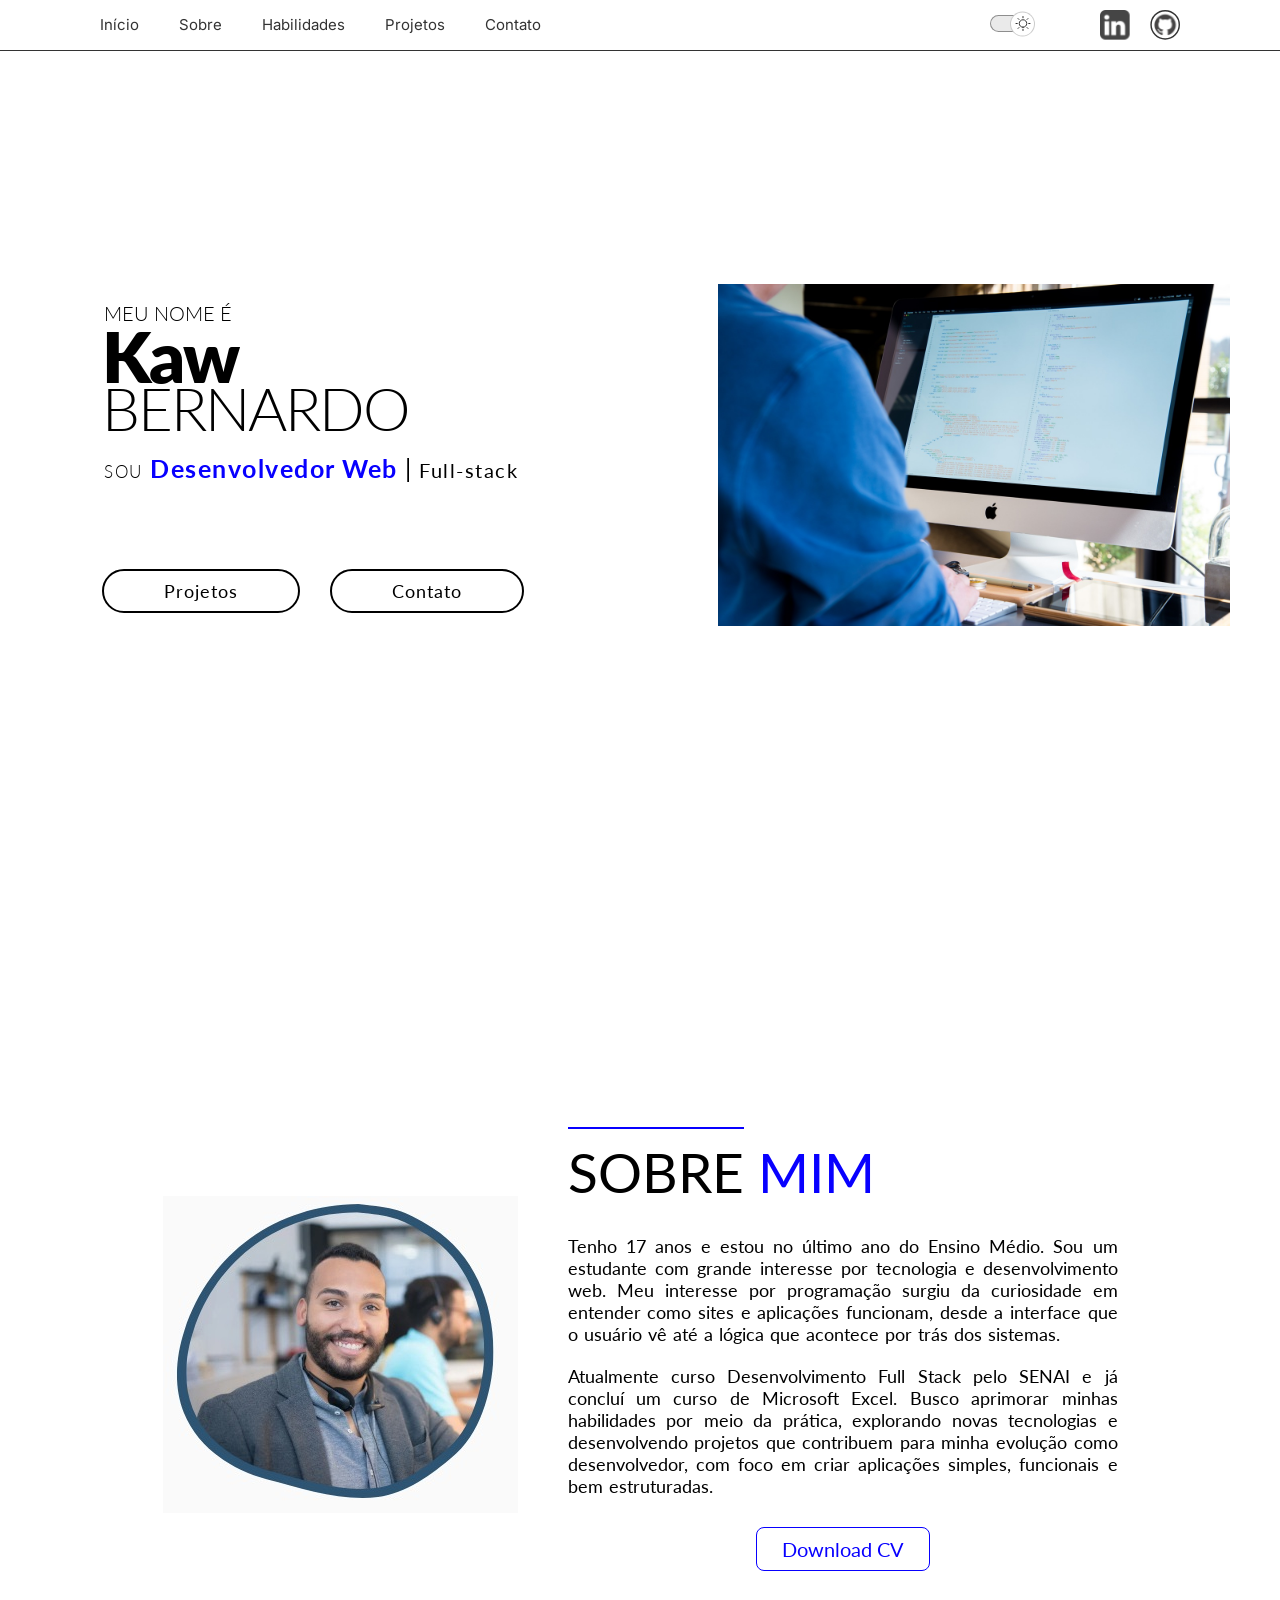
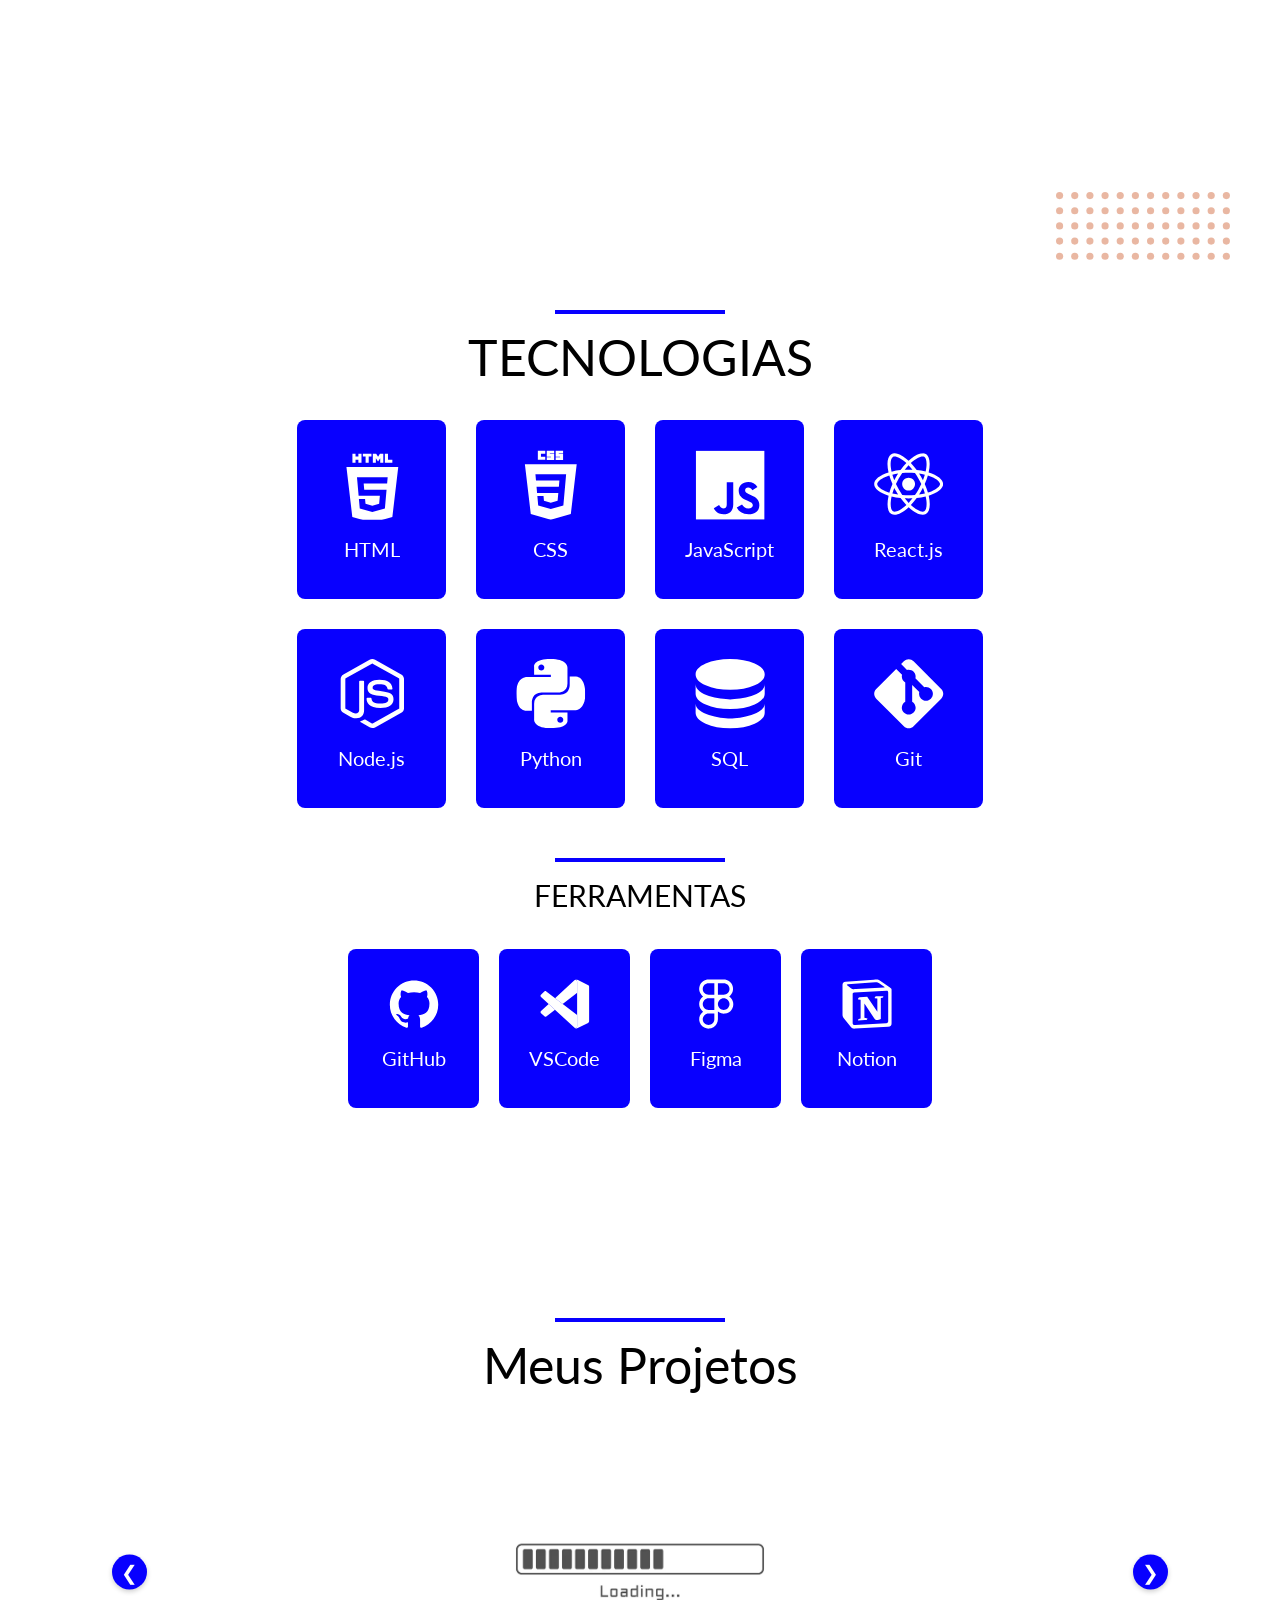
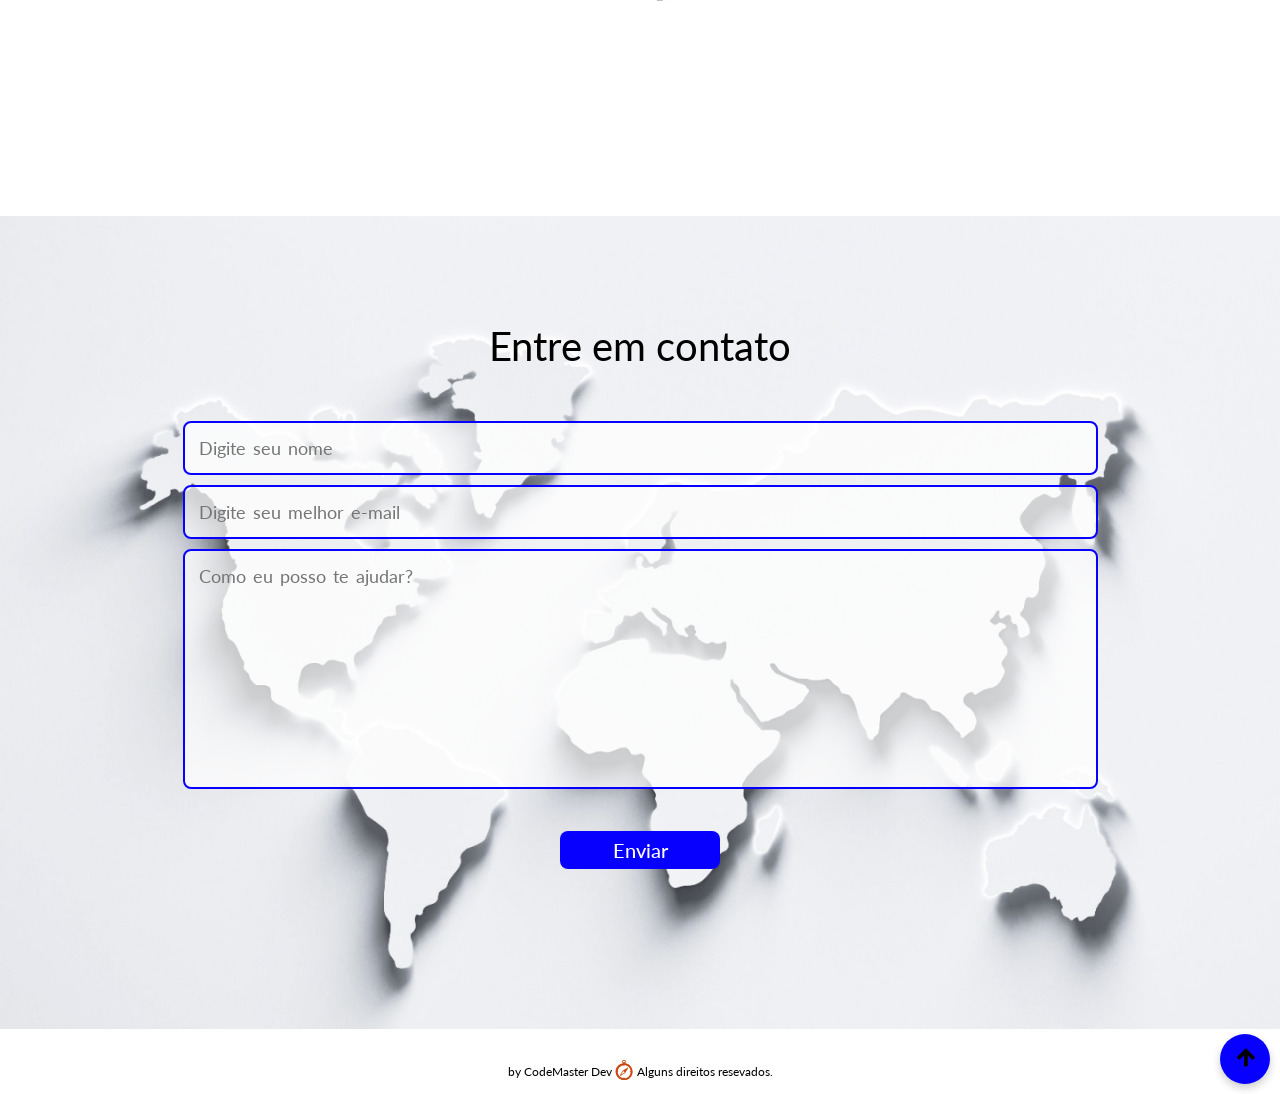
<file: PORTIFOLIO/teste1203/js-projeto-(alunos)/index.html>
<!DOCTYPE html>
<html lang="pt-br" class="light">
<head>
  <meta charset="UTF-8">
  <meta http-equiv="X-UA-Compatible" content="IE=edge">
  <meta name="viewport" content="width=device-width, initial-scale=1.0">
  <title>CodeMaster Dev</title>
  <!-- Favicon -->
  <link rel="icon" type="image/x-icon" href="./img/principal.jpg">
  <!-- Estilos -->
  <link rel="stylesheet" href="style.css">
    <!-- Estilos importados-->
  <link href='https://unpkg.com/boxicons@2.1.4/css/boxicons.min.css' rel='stylesheet'>
  <!-- Fontes personalizadas -->
  <link href="https://fonts.googleapis.com/css2?family=Inter:wght@100;300;400;700;900&family=Lato:wght@100;300;400;700;900&display=swap" rel="stylesheet">
  <!-- Meta tag para descrição do site -->
  <meta name="description" content="Meu Portfólio - CodeMaster Dev">
</head>
<body>
  <!-- Navegação -->
  <nav>
    <ul class="navlist">
      <li class="active"><a href="#home">Início</a></li>
      <li><a href="#about">Sobre</a></li>
      <li><a href="#skills">Habilidades</a></li>
      <li><a href="#projects">Projetos</a></li>
      <li><a href="#contact">Contato</a></li>
    </ul>
  
    <div>
      <ul class="social-network">
        <li>
          <div id="switch" onclick="toggleMode()">
            <button></button>
            <span></span>
          </div>
        </li>
        <li>
          <a href="https://www.linkedin.com" target="_blank">
            <figure id="fig1"></figure>
          </a>
        </li>
        <li>
          <a href="https://github.com/bernardokawe" target="_blank">
            <figure id="fig2"></figure>
          </a>
        </li>
      </ul>
    </div>
  
    <!-- Ícone do menu mobile -->
    <div class="bx bx-menu" id="menu-icon"></div>
  </nav>

  <!-- Conteúdo principal -->
  <main>
    <!-- Seção Home -->
    <section id="home" class="home">
      <div class="home-presentation">
        <p class="my-name">meu nome é</p>
        <h1 id="name">CODEMASTER</h1>
        <h1 id="last-name">BERNARDO</h1>
        <h3><p>sou</p> Desenvolvedor Web <span><strong>|</strong> Full-stack</span></h3>
        <div class="button">
          <a href="#projects" class="project-button">Projetos</a>
          <a href="#contact" class="contact-button">Contato</a>
        </div>
      </div>
      <img class="home-mac" src="./img/principal.jpg" alt="laptop">
    </section>

    <!-- Seção Sobre Mim -->
    <section class="about" id="about">
      <div class="about-img">
        <img src="./img/eu.jpg" alt="">
      </div>
      <div class="about-text">
        <h2><span>SOBRE</span> MIM</h2>
        <p>
         Tenho 17 anos e estou no último ano do Ensino Médio. Sou um estudante com grande interesse por tecnologia e desenvolvimento web. Meu interesse por programação surgiu da curiosidade em entender como sites e aplicações funcionam, desde a interface que o usuário vê até a lógica que acontece por trás dos sistemas.
        <p>
          Atualmente curso Desenvolvimento Full Stack pelo SENAI e já concluí um curso de Microsoft Excel. Busco aprimorar minhas habilidades por meio da prática, explorando novas tecnologias e desenvolvendo projetos que contribuem para minha evolução como desenvolvedor, com foco em criar aplicações simples, funcionais e bem estruturadas.
        </p>
        <button class="button-cv">
          <a href="./assets/Curriculo-kawe.pdf" download="CV - CodeMaster Dev" class="btn-cv"> Download CV</a>
        </button>
      </div>
      <img src="./img/balls.svg" alt="balls" class="balls">
    </section>

    <!-- Seção Habilidades -->
    <section class="skills" id="skills">
      <div class="line"></div>
      <div class="tech">
        <h2>TECNOLOGIAS</h2>
        <div class="techs">
          <div class="card">
            <img src="./img/html-icon.svg" alt="icone html">
            <p>HTML</p>
          </div>
          <div class="card">
            <img src="./img/css-icon.svg" alt="icone css">
            <p>CSS</p>
          </div>
          <div class="card">
            <img src="./img/js-icon.svg" alt="icone javascript">
            <p>JavaScript</p>
          </div>
          <div class="card">
            <img src="./img/react-js-icon.svg" alt="icone react.js">
            <p>React.js</p>
          </div>
          <div class="card">
            <img src="./img/node-js-icon.svg" alt="icone node.js">
            <p>Node.js</p>
          </div>
          <div class="card">
            <img src="./img/python-icon.svg" alt="icone python">
            <p>Python</p>
          </div>
          <div class="card">
            <img src="./img/sql-icon.svg" alt="icone sql">
            <p>SQL</p>
          </div>
          <div class="card">
            <img src="./img/git-icon.svg" alt="icone git">
            <p>Git</p>
          </div>
        </div>
      </div>
      <div class="line"></div>
      <div class="tool">
        <h2>FERRAMENTAS</h2>
        <div class="tools">
          <div class="card">
            <img src="./img/github-icon.svg" alt="icone github">
            <p>GitHub</p>
          </div>
          <div class="card">
            <img src="./img/vs-code-icon.svg" alt="icone vscode">
            <p>VSCode</p>
          </div>
          <div class="card">
            <img src="./img/figma-icon.svg" alt="icone figma">
            <p>Figma</p>
          </div>
          <div class="card">
            <img src="./img/notion-icon.svg" alt="icone notion">
            <p>Notion</p>
          </div>
        </div>
      </div>
    </section>

    <!-- Seção de Projetos -->
    <section id="projects" class="projects">
      <div class="line"></div>
      <div class="main-text">
        <h2>Meus <span>Projetos</span></h2>
      </div>
      
      <!-- Container do carrossel -->
      <div class="carousel-container">
        
        <!-- Botões de navegação -->
        <button class="carousel-button prev" aria-label="Projeto anterior">&#10094;</button>
        <button class="carousel-button next" aria-label="Próximo projeto">&#10095;</button>
       
        <!-- Slides do carrossel -->
        <div class="carousel-slides">
         
          <!-- Slide 1 - Login -->
          <div class="carousel-slide active">
            <div class="row">
              <img src="./img/image.png" alt="print pagina de login">
              <div class="layer">
                <h5>Protótipo</h5>
                <p>Em desenvolvimento</p>
              </div>
            </div>
          </div>
          
          <!-- Slide 2 - Cronômetro -->
          <div class="carousel-slide">
            <div class="row">
              <img src="./img/moto.png" alt="print cronometro">
              <div class="layer">
                <h5>Landing page do senai</h5>
                <p>
                  Desenvolvido uma landing page utilizado HTML e CSS.
                </p>
              </div>
            </div>
          </div>
          
          
          <!-- Slide 3 - Formulário -->
          <div class="carousel-slide">
            <div class="row">
              <img src="./img/senai.png" alt="pagina de form">
              <div class="layer">
                <h5>Loja de motos Expomotos</h5>
                <p>Desenvolvido uma pagina web de uma loja de motos utilizado HTML e CSS.</p>
              </div>
            </div>
          </div>
        </div>
      </div>
    </section>

    
    
    <!-- Seção de Contato -->
    <section class="contact" id="contact">
      <div class="contact-text">
        <div class="main-text">
          <h2>Entre em <span>contato</span></h2>
        </div>
      </div>
      <div class="contact-form">
       
       
        <!-- Serviço gratuito (formsubmit) que envia os dados para o e-mail descrito abaixo -->
        <form id="contactForm" action="https://formsubmit.co/prof.ignacio.neto@gmail.com" method="POST">
          <input type="text" name="name" placeholder="Digite seu nome" required>
          <input type="email" name="email" placeholder="Digite seu melhor e-mail" required>
          <input type="hidden" name="_captcha" value="false">
          <textarea type="text" name="text" cols="35" rows="10" placeholder="Como eu posso te ajudar?" required></textarea>
          <br>
          <input type="submit" value="Enviar" class="submit" required>
        </form>
        
        
        <!-- Mensagem de agradecimento (Após enviar formulário)-->
        <div id="thankYouMessage" class="thank-you-message">
          Obrigado! Aguarde nosso retorno!
        </div>
      </div>
    </section>
  </main>

  <!-- Rodapé -->
  <section class="end">
    <div class="last-text">
      <p>by CodeMaster Dev <img src="./img/bussola.svg" alt=""> Alguns direitos resevados.</p>
    </div>

    <div class="top">
      <!-- Seta adicionada do serviço: boxicons -->
      <a href="#home"><i class='bx bx-up-arrow-alt'></i></a>
    </div>

  </section>

  <!-- Scripts -->
  <script src="script.js"></script>
</body>
</html>
</file>
<file: PORTIFOLIO/teste1203/js-projeto-(alunos)/style.css>
/* Estilos globais */
* {
  padding: 0;
  margin: 0;
  box-sizing: border-box;
  font-family: 'Lato', sans-serif;
  list-style: none;
  text-decoration: none;
  scroll-behavior: smooth;
}

:root {
  font-size: 62.5%;

  --bg-color: #000000;
  --second-bg-color: #ffffff;
  --text-color: #ffffff;
  --second-text-color: #0800ff;;
  --card-bg-color: #0800ff;

  --first-font: 'Lato', sans-serif;
  --second-font: 'Inter', sans-serif;

  --highlight-color: rgba(255, 255, 255, 0.2);
  --switch-bg-url: url("./img/moon-star.svg");
  
  --stroke-color: rgba(255, 255, 255, 0.5);
  --surface-color: rgba(255, 255, 255, 0.1);
  --surface-color-hover: rgba(3, 0, 0, 0.308);
  
  --bg-image-home: url("./img/bg-home-dark-3.jpg");
  --position-bg-home: 15rem -7rem;
  --logo-github: url("./img/logo-github-white.svg");
  --logo-github-hover: url("./img/logo-github-orange.svg");
  --logo-linkedin: url("./img/logo-linkedin-white.svg");
  --logo-linkedin-hover: url("./img/logo-linkedin-orange.svg");
  
  --button-text-color-hover: #FFFFFF;

  --bg-contact: url("./img/bg-contact-dark.png");
  --border-form: none;
  --bg-form: rgba(24, 24, 24, 0.726);

  --color-social-media: #FFFFFF;
}

.light {
  --bg-color: #ffffff;
  --second-bg-color: #0800ff;
  
  --text-color: #000000;
  --second-text-color: #0800ff;
  --card-bg-color: #0800ff;

  --highlight-color: rgba(0, 0, 0, 0.25);
  --switch-bg-url: url("./img/sun.svg");
  
  --stroke-color: rgba(0, 0, 0, 0.5);
  --surface-color: rgba(0, 0, 0, 0.1);
  --surface-color-hover: rgba(3, 0, 0, 0.308);

  --bg-image-home: url("./img/bg-home-light-3.avif");
  --position-bg-home: -70rem 0;
  --logo-github: url("./img/logo-github-black.svg");
  --logo-github-hover: url("./img/logo-github-orange.svg");
  --logo-linkedin: url("./img/logo-linkedin-black.svg");
  --logo-linkedin-hover: url("./img/logo-linkedin-orange.svg");

  --button-text-color-hover: #000000;

  --bg-contact: url("./img/bg-contact-white.png");
  --border-form: 2px solid #0800ff;
  --bg-form: rgba(255, 255, 255, 0.726);

  --color-social-media: #0800ff;
}

body {
  background: var(--bg-color);
  color: var(--text-color);
  font-family: var(--first-font);
}

/* ------------------- nav ------------------- */
nav {
  position: fixed;
  width: 100%;
  top: 0;
  left: 0;
  z-index: 10;

  display: flex;
  align-items: center;
  justify-content: space-between;

  background: var(--bg-color);
  border-bottom: 1px solid black;
  padding: 1rem 10rem;
  opacity: 0.8;
  transition: all .45s ease;
}

.navlist {
  display: flex;
  gap: 4rem;
}

.navlist a {
  font-family: var(--second-font);
  font-weight: 400;
  font-size: 1.5rem;
  line-height: 2rem;
  color: var(--text-color);
  transition: all .45s ease;
}

.navlist a:hover {
  color: var(--second-text-color);
}

.navlist a.active {
  color: var(--second-text-color);
  font-weight: bolder;
}

/* switch */
#switch {
  position: relative;
  width: 4rem;
  margin: 0.5rem 5rem;
}

#switch button {
  position: absolute;
  z-index: 1;
  transform: translateY(-50%);
  top: 50%;
  left: 0;
  cursor: pointer;
  
  width: 2.5rem;
  height: 2.5rem;
  background: white;
  border: 0;
  border-radius: 50%;
  background-image: var(--switch-bg-url);
  background-repeat: no-repeat;
  background-position: center;
  transition: all 0.3s;
  
  animation: slide-back 0.4s;
  border: 1px var(--highlight-color) solid;
}

#switch button:hover {
  outline: 0.5rem solid var(--highlight-color);
}

.light #switch button {
  animation: slide-in 0.4s forwards;
}

#switch span {
  display: block;
  width: 4rem;
  height: 1.7rem;
  background: var(--surface-color);
  border: 1px solid var(--stroke-color);
  backdrop-filter: blur(4px);
  -webkit-backdrop-filter: blur(4px);
  border-radius: 624.94rem;
}

/* Ícones de redes sociais */
.social-network {
  display: flex;
  gap: 2rem;
}

figure {
  height: 3rem;
  width: 3rem;
}

#fig1 {
  background-image: var(--logo-linkedin);
  background-size: 3rem;
  transition: all .45s ease;
}

#fig1:hover {
  background-image: var(--logo-linkedin-hover);
  background-size: 3rem;
  transform: scale(0.9);
}

#fig2 {
  background-image: var(--logo-github);
  background-size: 3rem;
  transition: all .45s ease;
}

#fig2:hover {
  background-image: var(--logo-github-hover);
  background-size: 3rem;
  transform: scale(0.9);
}

/* ==================== MENU HAMBURGUER ==================== */
#menu-icon {
  display: none; /* Esconder em telas grandes */
  font-size: 3.5rem;
  color: var(--text-color);
  cursor: pointer;
  z-index: 1001;
  transition: color 0.3s ease;
}

#menu-icon:hover {
  color: var(--second-text-color);
}

/* Estilos das seções */
section {
  padding: 5rem 10rem 5rem;
}

.home {
  width: 100%;
  height: 100vh;
  display: flex;
  align-items: center;
  justify-content: flex-start;
}

.home .home-mac {
  width: 40%;
  position: absolute;
  z-index: -2;
  right: 5rem;
}

.home-presentation {
  min-width: 45rem;
}

.home-presentation p {
  text-transform: uppercase;
  font-weight: 300;
  font-size: 2rem;
  line-height: 3rem;
  padding-left: 2px;
}

.home-presentation #name {
  font-weight: 800;
  font-size: 7rem;
  line-height: 10rem;
  color: var(--text-color);
  letter-spacing: -2px;
  line-height: 0.8;
}

.home-presentation #last-name {
  font-weight: 300;
  font-size: 6rem;
  line-height: 0.8;
  color: var(--text-color);
  letter-spacing: -2px;
  padding-bottom: 1.5rem;
}

.home-presentation h3 p {
  color: var(--text-color);
  text-transform: uppercase;
  font-weight: 300;
  font-size: 1.7rem;
  line-height: 3rem;
  display: inline;
}

.home-presentation h3 {
  font-weight: 700;
  font-size: 2.5rem;
  line-height: 4.2rem;
  color: var(--second-text-color);
  letter-spacing: 1.5px;
  padding-bottom: 8rem;
}

.home-presentation h3 span strong {
  color: var(--text-color);
  font-size: 2.5rem;
  font-weight: 400;
  line-height: 4.2rem;
}

.home-presentation h3 span {
  letter-spacing: 1.5px;
  color: var(--text-color);
  font-weight: 400;
  font-size: 2rem;
  line-height: 32px;
}

.button {
  max-width: 44rem;
  display: flex;
  align-items: center;
  gap: 3rem;
}

.project-button, .contact-button {
  font-weight: 400;
  font-size: 1.8rem;
  line-height: 3rem;
  padding: 0.5rem 6rem;
  border: 2px solid var(--text-color);
  border-radius: 3rem;
  color: var(--text-color);
  letter-spacing: 1px;
  transition: all .45s ease;
}

.project-button:hover, .contact-button:hover {
  transform: scale(0.9);
  color: var(--second-text-color);
  border: 2px solid var(--second-text-color);
}

/* ---------------- About ----------------------- */
.about {
  position: relative;
  display: flex;
  gap: 5rem;
  align-items: center;
  justify-content: center;
  width: 100%;
  height: 100vh;
  margin: 0;

  /* Novas propriedades para a animação */
  opacity: 0; /* Inicialmente invisível */
  transform: translateX(100%); /* Começa fora da tela, à direita */
  transition: opacity 1s ease, transform 1s ease; /* Transição suave */
}

.about.visible {
  opacity: 1; /* Torna visível */
  transform: translateX(0); /* Move para a posição original */
}

.about-img {
  transition: all .45s ease;
}

.about-img img {
  max-width: 45rem;
}

.about-img:hover {
  transform: translateY(-8px);
  cursor: pointer;
}

.about-text {
  max-width: 55rem;
  transition: all .45s ease;
}

.about-text h2 {
  font-size: var(--h2-font);
  line-height: 1;
  font-weight: normal;
  padding-bottom: 3rem;
  color: var(--second-text-color);
  font-weight: 400;
  font-size: 5.5rem;
  line-height: 6.6rem;
}

.about-text h2 span {
  padding-top: 10px;
  color: var(--text-color);
  border-top: 2px solid var(--second-text-color);
}

.about-text p {
  color: var(--text-color);
  font-size: var(--p-font);
  margin-bottom: 2rem;
  word-spacing: 1px;
  text-align: justify;
  font-weight: 400;
  font-size: 1.8rem;
  line-height: 2.2rem;
}

.button-cv {
  margin: 3rem auto 0;
  background: var(--bg-color);
  transition: all .45s ease;
  display: flex;
  border: 0;
}

.btn-cv {
  font-weight: 400;
  font-size: 2rem;
  line-height: 2.2rem;
  background: transparent;
  border: 1px solid var(--second-bg-color);
  color: var(--second-text-color);
  padding: 1rem 2.5rem;
  border-radius: 0.8rem;
  transition: all .45s ease;
}

.button-cv:hover {
  transform: scale(0.9);
}

.btn-cv:hover {
  background: var(--second-bg-color);
  border: 1px solid var(--text-color);
  color: var(--button-text-color-hover);
}

img.balls {
  position: absolute;
  bottom: -6rem;
  right: 5rem;
}

/* ------------ skills ------------------ */
.skills {
  display: flex;
  align-items: center;
  justify-content: center;
  flex-direction: column;
  text-align: center;
}

.line {
  border: 2px #0800ff solid;
  width: 17rem;
  margin-bottom: 1rem;
}

.tech h2 {
  margin-bottom: 3rem;
  font-weight: 400;
  font-size: 5rem;
  line-height: 6.6rem;
}

.techs {
  display: grid;
  grid-template-rows: repeat(2, 1fr);
  grid-template-columns: repeat(4, 1fr);
  gap: 3rem;
  max-width: 80rem;
  margin-bottom: 5rem;
}

.tool h2 {
  font-weight: 400;
  font-size: 3rem;
  line-height: 4.7rem;
  margin-bottom: 3rem;
}

.tools {
  max-width: 65rem;
  display: grid;
  grid-template-columns: repeat(4, 1fr);
  gap: 2rem;
}

.card {
  padding: 3rem;
  background: var(--card-bg-color);
  display: flex;
  flex-direction: column;
  align-items: center;
  justify-content: center;
  gap: 1rem;
  border-radius: 8px;
  transition: all 0.4s ease;
  color: white;
}

.card p {
  font-weight: 400;
  font-size: 2rem;
  line-height: 3.9rem;
}

.card:hover {
  cursor: pointer;
  background-color: #3b35ff;;
  transform: translateY(-10px);
}

.card img {
  width: 7rem;
  height: 7rem;
}

.tools .card img {
  height: 5rem;
  width: 5rem;
}

/* ------------ CARROSSEL ------------------ */
.projects {
  background-position: center;
  background-color: var(--bg-color);
  background-size: cover;
  display: flex;
  flex-direction: column;
  align-items: center;
  justify-content: center;
  text-align: center;
}

.main-text h2 {
  margin-bottom: 3rem;
  font-weight: 400;
  font-size: 5rem;
  line-height: 6.6rem;
}

.carousel-container {
  position: relative;
  max-width: 1200px;
  margin: 0 auto;
  overflow: hidden;
  padding: 0 2rem;
  width: 100%;
}

.carousel-slides {
  display: flex;
  transition: transform 0.5s ease-in-out;
  width: 100%;
}

.carousel-slide {
  min-width: 100%;
  display: flex;
  justify-content: center;
  align-items: center;
  padding: 20px 0;
}

.carousel-slide:not(.active) {
  display: none;
}

.carousel-slide.active {
  display: flex;
}

.row {
  width: 30%;
  margin: 0 auto;
  transition: all 0.3s ease;
  position: relative;
  overflow: hidden;
  border-radius: 8px;
}

.row img {
  width: 100%;
  border-radius: 8px;
  display: block;
  transition: transform 0.5s;
}

.layer {
  width: 100%;
  height: 0;
  background: linear-gradient(rgba(0,0,0,0.1), var(--second-bg-color));
  position: absolute;
  border-radius: 8px;
  left: 0;
  bottom: 0;
  overflow: hidden;
  display: flex;
  flex-direction: column;
  align-items: center;
  justify-content: center;
  text-align: center;
  padding: 0 40px;
  transition: height 0.5s;
}

.layer h5 {
  font-size: 2rem;
  font-weight: 600;
  margin-bottom: 15px;
  color: white;
}

.layer p {
  color: white;
  font-size: 1.4rem;
  line-height: 1.5;
}

.row:hover img {
  transform: scale(1.1);
  filter: brightness(20%);
  transition: all .45s ease;
}

.row:hover .layer {
  width: auto;
  height: 100%;
}

/* Botões do carrossel */
.carousel-button {
  position: absolute;
  top: 50%;
  transform: translateY(-50%);
  background: var(--card-bg-color);
  border: none;
  color: white;
  font-size: 2rem;
  padding: 0.8rem;
  cursor: pointer;
  border-radius: 50%;
  z-index: 10;
  transition: all 0.3s ease;
  width: 35px;
  height: 35px;
  display: flex;
  align-items: center;
  justify-content: center;
  box-shadow: 0 2px 5px rgba(0,0,0,0.2);
}

.carousel-button:hover {
  background: var(--second-bg-color);
  transform: translateY(-50%) scale(1.1);
}

.carousel-button.prev {
  left: 1rem;
}

.carousel-button.next {
  right: 1rem;
}

/* --------------- contact ----------------------- */
.contact {
  background-image: var(--bg-contact);
  background-position: center;
  background-size: cover;
  display: flex;
  justify-content: center;
  flex-direction: column;
  text-align: center;
  align-items: center;
  gap: 2.5rem;
}

.contact-text h2 {
  font-size: var(--h2-font);
  line-height: 1;
  text-align: initial;
  font-size: 40px;
}

.contact-form form {
  position: relative;
}

.contact-form form input,
form textarea {
  word-spacing: 2px;
  width: 100%;
  padding: 14px;
  background: var(--bg-form);
  color: var(--text-color);
  border: var(--border-form);
  outline: none;
  font-size: 18px;
  border-radius: 8px;
  margin-bottom: 10px;
}

.contact-form textarea {
  resize: none;
  height: 240px;
  margin-bottom: 4rem;
}

.contact-form .submit {
  display: inline-block;
  background: var(--second-bg-color);
  color: white;
  width: 160px;
  font-weight: 500;
  font-size: 2rem;
  line-height: 1rem;
  margin-bottom: 6rem;
  border: none;
  transition: all .45s ease;
}

.contact-form .submit:hover {
  background: var(--text-color);
  color: var(--second-text-color);
  cursor: pointer;
}

/* Estilos da seção "End" */
.end {
  position: relative;
  padding: 10px 3%;
  display: flex;
  flex-wrap: wrap;
  align-items: center;
  justify-content: center;
  gap: 2rem;
  background: var(--bg-form);
  margin-top: 2rem;
}

.last-text p {
  display: flex;
  text-align: initial;
  justify-content: center;
  align-items: center;
  font-size: 12px;
  color: var(--text-color);
}

.last-text img {
  width: 25px;
  text-align: center;
}

/* ==================== BOTÃO DE VOLTAR AO TOPO ==================== */
.top {
  position: fixed;
  bottom: 1rem;
  right: 1rem;
  z-index: 1000;
}

.top a {
  display: flex;
  align-items: center;
  justify-content: center;
  width: 5rem; /* Tamanho do botão */
  height: 5rem; /* Tamanho do botão */
  background-color: var(--second-bg-color); /* Cor de fundo */
  border-radius: 50%; /* Formato circular */
  box-shadow: 0 4px 8px rgba(0, 0, 0, 0.2); /* Sombra para destaque */
  transition: all 0.3s ease;
}

.top a:hover {
  background-color: var(--second-text-color); /* Cor de fundo ao passar o mouse */
  transform: scale(1.1); /* Efeito de zoom ao passar o mouse */
}

.top i {
  font-size: 3rem; /* Tamanho do ícone */
  color: var(--text-color); /* Cor do ícone */
  font-weight: bold; /* Deixa o ícone mais espesso */
}

/* Mensagem de agradecimento */
.thank-you-message {
  display: none;
  font-size: 3rem;
  color: green;
  text-align: center;
  margin-top: 2rem;
  font-weight: bold;
  animation: fadeIn 0.5s ease-in-out;
}

/* Animações */
@keyframes fadeIn {
  from { opacity: 0; }
  to { opacity: 1; }
}

@keyframes slide-in {
  from { left: 0; }
  to { left: 50%; }
}

@keyframes slide-back {
  from { left: 50%; }
  to { left: 0; }
}

/* Media Queries */
@media screen and (max-width: 1480px) {
  header {
    padding: 0px 3%;
    transition: .1s;
  }
  header.sticky {
    padding: 0px 3%;
    transition: .1s;
  }
  section {
    padding: 110px 8% 100px;
  }
  .end {
    padding: 10px 3%;
  }
  .home-text #nome, .home-text #sobre-nome {
    font-size: 60px;
  }
}

@media screen and (max-width: 1180px) {
  .home {
    flex-direction: column;
  }
  .home .home-mac {
    width: 100%;
    position: static;
    z-index: 1;
    right: 5rem;
  }

  .home-mac {
    width: 50% !important;
    height: auto;
    padding-top: 50px;
  }
  .about-img img {
    display: none !important;
  }
  .carousel-container {
    padding: 0 1rem;
  }
}

@media (max-width: 920px) {
  .button {
    max-width: 44rem;
    display: flex;
    align-items: center;
    justify-content: space-around;
    gap: 3rem;
    margin: 0 auto;
  }
  .button .project-button,
  .button .contact-button {
    margin: 0;
    padding-inline: 7rem;
  }
  .about {
    display: flex;
    flex-direction: column;
  }
  .about-img {
    text-align: center;
    order: 2;
  }
  .about-img img {
    width: 100%;
    height: auto;
    max-width: 80%;
  }
  img.balls {
    display: none !important;
  }
  .contact {
    grid-template-columns: 1fr;
  }
  .services-content {
    display: grid;
    grid-template-columns: repeat(1, minmax(200px, auto));
    padding: 10px;
  }
  .about-img {
    padding-left: 0;
  }
  .premios img {
    width: 95%;
  }
  .home-text {
    width: 70%;
  }
  .layer, .layer h5, .layer p {
    width: 84%;
  }
  .layer p {
    line-height: 0.9;
  }
  .button a {
    font-size: 15px;
    padding: 10px 10px;
    margin: auto;
  }
  .button {
    padding-bottom: 50px;
  }
  .home-text #nome, .home-text #sobre-nome {
    font-size: 40px;
  }
  .home-text h3 {
    font-size: 30px;
  }
  .box h2 {
    font-size: 20px;
  }
  header {
    width: auto;
    align-items: initial;
    left: 0;
  }

}

@media screen and (max-width: 840px) {
  #menu-icon {
    display: block; /* Mostrar apenas em telas menores */
  }
  #switch {
    margin: 0.5rem 1rem;
  }
  nav {
    padding: 1rem 2rem !important;
  }
  .navlist {
    position: fixed;
    top: -100%; /* Esconder o menu */
    left: 0;
    width: 100%;
    height: 100vh;
    background: var(--bg-color);
    flex-direction: column;
    justify-content: center;
    align-items: center;
    padding-top: 8rem;
    transition: top 0.5s ease;
    z-index: 1000;
  }
  .navlist a {
    font-size: 2.5rem;
    padding: 1.5rem;
    display: block;
    text-align: center;
  }

  .social-network {
    margin-left: 0;
    justify-content: center;
    margin-top: 2rem;
  }
  .navlist a:hover {
    color: var(--main-color);
  }
  .navlist.open {
    top: 0; /* Mostrar o menu */
  }
}

@media screen and (max-width: 768px) {
  .techs {
    display: grid;
    grid-template-rows: repeat(3, 1fr);
    grid-template-columns: repeat(3, 1fr);
  }
  .home-mac {
    width: 70% !important;
  }
  .tools {
    max-width: 65rem;
    display: grid;
    grid-template-rows: repeat(2, 1fr);
    grid-template-columns: repeat(2, 1fr);
  }
  .carousel-button {
    width: 30px;
    height: 30px;
    font-size: 1.6rem;
  }
  .carousel-button.prev {
    left: 0.5rem;
  }
  .carousel-button.next {
    right: 0.5rem;
  }
  .row {
    width: 60%;
  }
}

@media screen and (max-width: 612px) {
  .home {
    width: 100%;
    height: 100vh;
    display: flex;
    align-items: center;
    justify-content: flex-start;
  }
  .home-presentation {
    min-width: 30rem;
  }
  .home-presentation p {
    font-size: 1.3rem;
  }
  .home-presentation #name {
    font-size: 5rem;
    margin-bottom: 0.3rem;
  }
  .home-presentation #last-name {
    font-size: 4rem;
  }
  .home-presentation h3 p {
    font-size: 1.1rem;
  }
  .home-presentation h3 {
    font-size: 1.5rem;
  }
  .home-presentation h3 span {
    letter-spacing: 1.5px;
    color: var(--text-color);
    font-weight: 400;
    font-size: 1.2rem;
    line-height: 32px;
  }
  .button {
    display: none;
  }
  .techs {
    display: grid;
    grid-template-rows: repeat(4, 1fr);
    grid-template-columns: repeat(2, 1fr);
  }
  .carousel-button {
    width: 25px;
    height: 25px;
    font-size: 1.4rem;
  }
  .row {
    width: 80%;
  }
}

@media screen and (max-width: 448px) {
  .techs {
    display: grid;
    grid-template-columns: repeat(1, 1fr);
  }
  .home-mac {
    width: 100% !important;
    padding-bottom: 20px;
  }
  .carousel-button {
    width: 25px;
    height: 25px;
    font-size: 1.2rem;
    padding: 0.5rem;
  }
  .row {
    width: 90%;
  }
}
</file>
